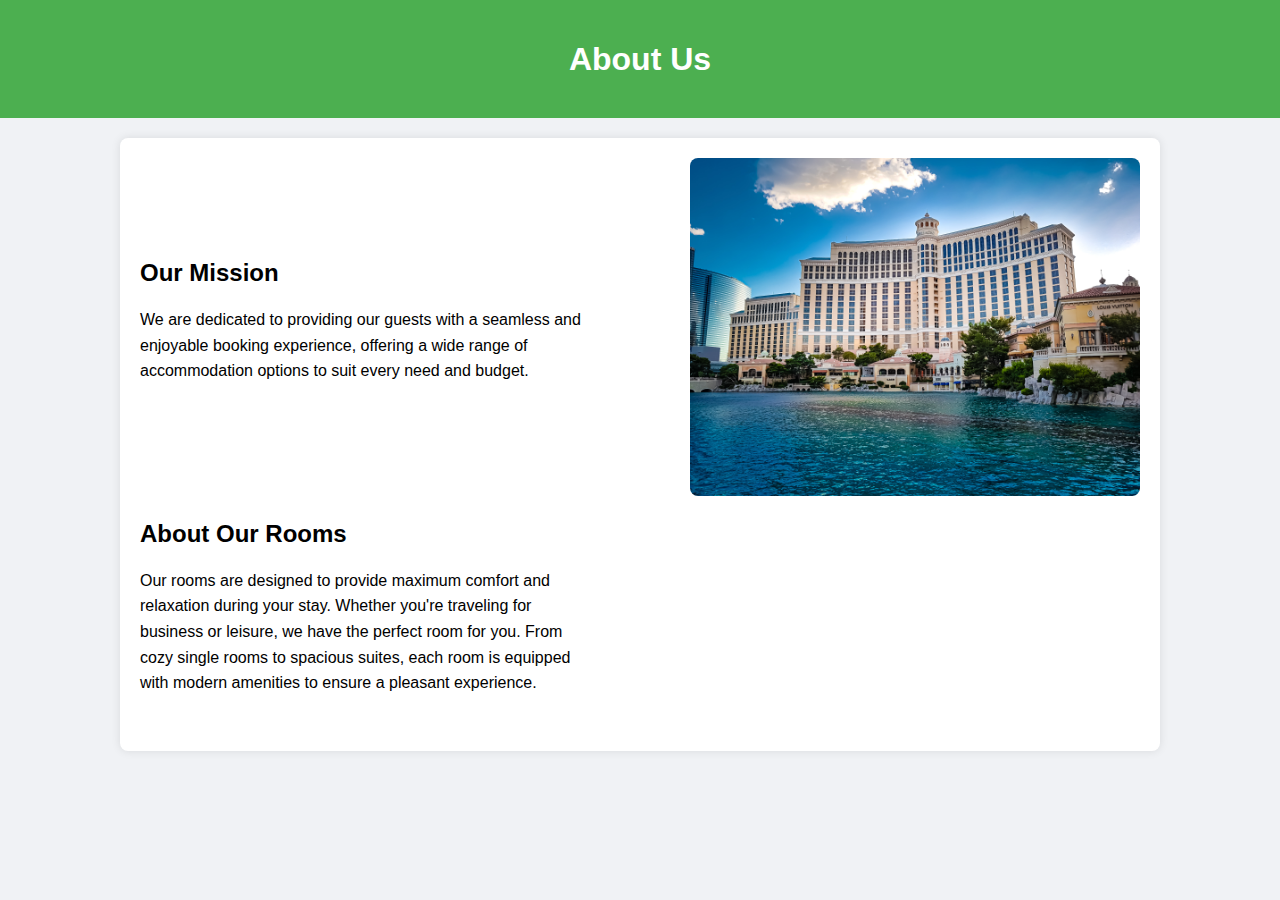
<file: about us.html>
<!DOCTYPE html>
<html lang="en">
<head>
    <meta charset="UTF-8">
    <meta name="viewport" content="width=device-width, initial-scale=1.0">
    <title>About Us - Room Reservation</title>
    <style>
        body {
            font-family: Arial, sans-serif;
            background-color: #f0f2f5;
            margin: 0;
            padding: 0;
        }
        header {
            background-color: #4CAF50;
            color: white;
            padding: 20px;
            text-align: center;
        }
        .container {
            max-width: 1000px;
            margin: 20px auto;
            padding: 20px;
            background-color: #fff;
            border-radius: 8px;
            box-shadow: 0 0 10px rgba(0, 0, 0, 0.1);
            display: flex;
            flex-wrap: wrap;
            justify-content: space-between;
            align-items: center;
        }
        .mission, .rooms {
            width: 45%;
            margin-bottom: 20px;
        }
        .hotel-pic {
            width: 45%;
            margin-left: auto;
            text-align: center;
        }
        .hotel-pic img {
            max-width: 100%;
            height: auto;
            border-radius: 8px;
        }
        h1 {
            text-align: center;
            margin-bottom: 20px;
        }
        p {
            line-height: 1.6;
            margin-bottom: 15px;
        }
        @media (max-width: 768px) {
            .container {
                flex-direction: column;
                align-items: center;
            }
            .mission, .rooms, .hotel-pic {
                width: 100%;
                margin: 0;
            }
        }
    </style>
</head>
<body>
    <header>
        <h1>About Us</h1>
    </header>
    <div class="container">
        <div class="mission">
            <h2>Our Mission</h2>
            <p>We are dedicated to providing our guests with a seamless and enjoyable booking experience, offering a wide range of accommodation options to suit every need and budget.</p>
        </div>
        <div class="hotel-pic">
            <img src="hotel.jpg" alt="Hotel Picture">
        </div>
        <div class="rooms">
            <h2>About Our Rooms</h2>
            <p>Our rooms are designed to provide maximum comfort and relaxation during your stay. Whether you're traveling for business or leisure, we have the perfect room for you. From cozy single rooms to spacious suites, each room is equipped with modern amenities to ensure a pleasant experience.</p>
        </div>
    </div>
</body>
</html>
</file>
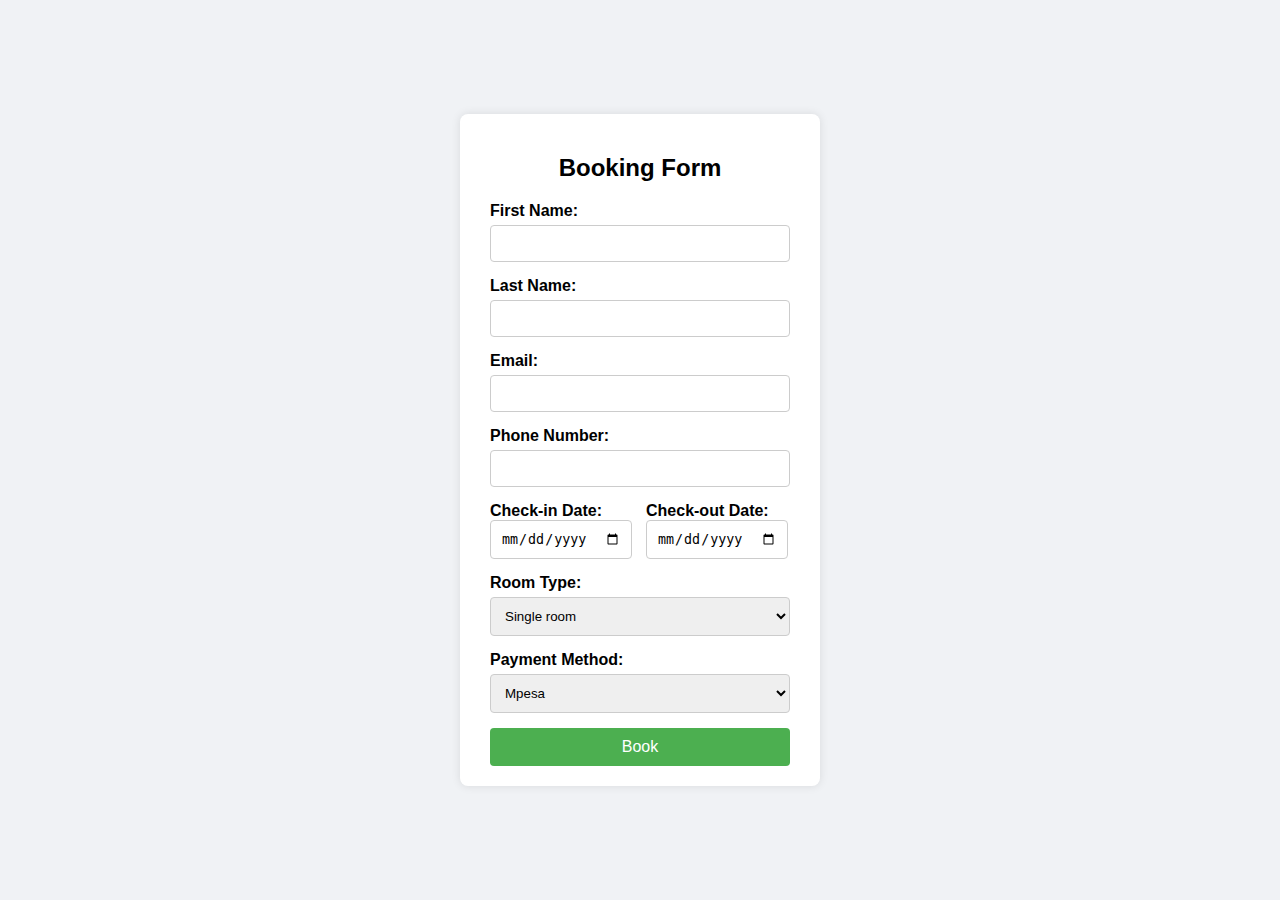
<file: bookings.html>
<!DOCTYPE html>
<html lang="en">
<head>
    <meta charset="UTF-8">
    <meta name="viewport" content="width=device-width, initial-scale=1.0">
    <title>Booking Page</title>
</head>
<body style="font-family: Arial, sans-serif; background-color: #f0f2f5; display: flex; justify-content: center; align-items: center; height: 100vh; margin: 0;">
    <div style="background-color: #fff; padding: 20px 30px; border-radius: 8px; box-shadow: 0 0 10px rgba(0, 0, 0, 0.1); width: 300px;">
        <h2 style="text-align: center; margin-bottom: 20px;">Booking Form</h2>
        <form action="#" method="post" style="display: flex; flex-direction: column;">
            <label for="firstName" style="margin-bottom: 5px; font-weight: bold;">First Name:</label>
            <input type="text" id="firstName" name="firstName" required style="margin-bottom: 15px; padding: 10px; border: 1px solid #ccc; border-radius: 4px;">
            
            <label for="lastName" style="margin-bottom: 5px; font-weight: bold;">Last Name:</label>
            <input type="text" id="lastName" name="lastName" required style="margin-bottom: 15px; padding: 10px; border: 1px solid #ccc; border-radius: 4px;">
            
            <label for="email" style="margin-bottom: 5px; font-weight: bold;">Email:</label>
            <input type="email" id="email" name="email" required style="margin-bottom: 15px; padding: 10px; border: 1px solid #ccc; border-radius: 4px;">
            
            <label for="phone" style="margin-bottom: 5px; font-weight: bold;">Phone Number:</label>
            <input type="tel" id="phone" name="phone" required style="margin-bottom: 15px; padding: 10px; border: 1px solid #ccc; border-radius: 4px;">
            
            <div style="display: flex; justify-content: space-between; margin-bottom: 15px;">
                <div style="width: 48%;">
                    <label for="checkin" style="margin-bottom: 5px; font-weight: bold;">Check-in Date:</label>
                    <input type="date" id="checkin" name="checkin" required style="padding: 10px; border: 1px solid #ccc; border-radius: 4px;">
                </div>
                <div style="width: 48%;">
                    <label for="checkout" style="margin-bottom: 5px; font-weight: bold;">Check-out Date:</label>
                    <input type="date" id="checkout" name="checkout" required style="padding: 10px; border: 1px solid #ccc; border-radius: 4px;">
                </div>
            </div>
            
            <label for="roomType" style="margin-bottom: 5px; font-weight: bold;">Room Type:</label>
            <select id="roomType" name="roomType" required style="margin-bottom: 15px; padding: 10px; border: 1px solid #ccc; border-radius: 4px;">
                <option value="Single room">Single room</option>
                <option value="Deluxe room">Deluxe room</option>
                <option value="Twin room">Twin room</option>
                <option value="Suite room">Suite room</option>
                <option value="Family room">Family room</option>
            </select>
            
            <label for="paymentMethod" style="margin-bottom: 5px; font-weight: bold;">Payment Method:</label>
            <select id="paymentMethod" name="paymentMethod" required style="margin-bottom: 15px; padding: 10px; border: 1px solid #ccc; border-radius: 4px;">
                <option value="Mpesa">Mpesa</option>
                <option value="Paypal">Paypal</option>
                <option value="Card">Card</option>
            </select>
            
            <button type="submit" style="padding: 10px; background-color: #4CAF50; color: white; border: none; border-radius: 4px; cursor: pointer; font-size: 16px;">Book </button>
        </form>
    </div>
</body>
</html>
</file>
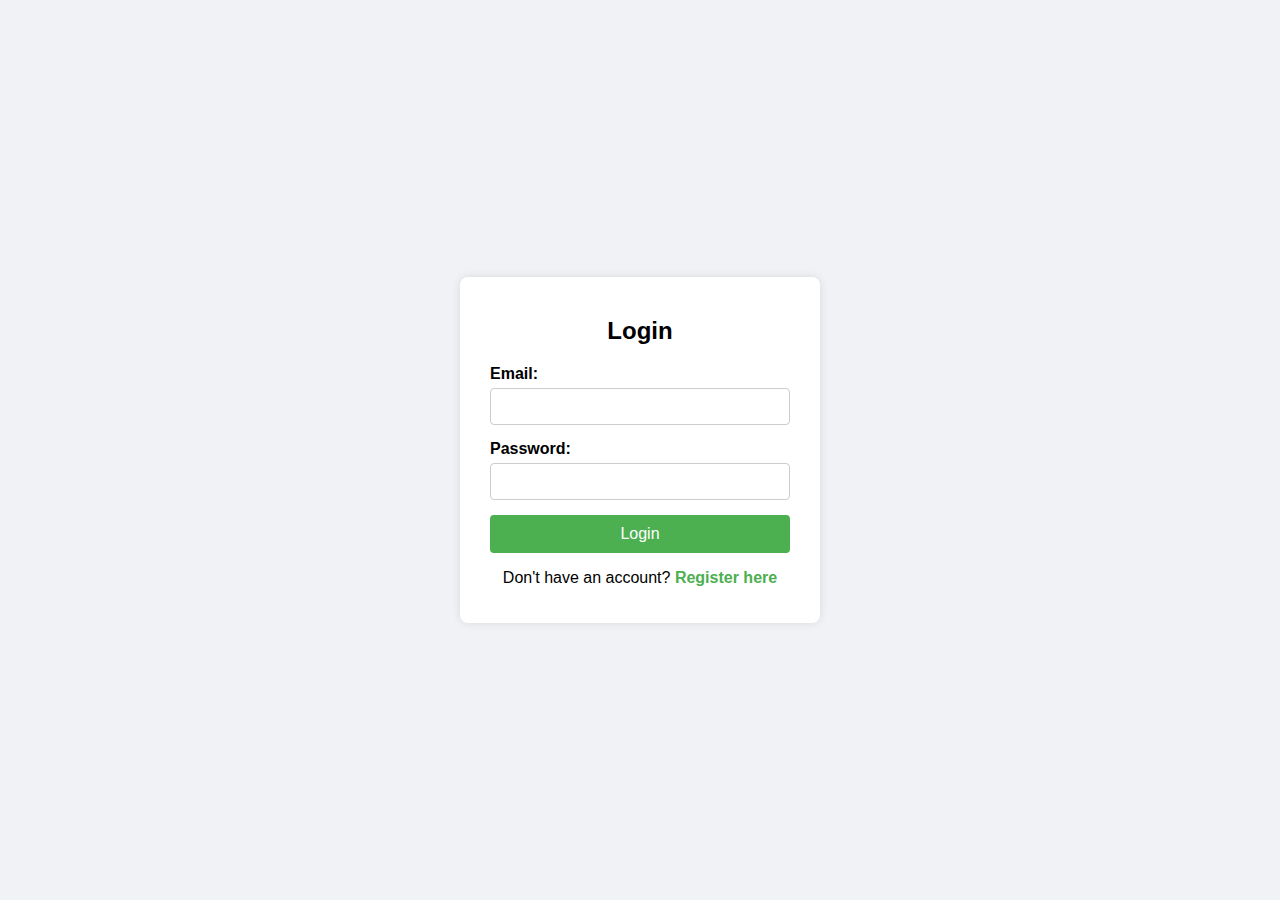
<file: login.html>
<!DOCTYPE html>
<html lang="en">
<head>
    <meta charset="UTF-8">
    <meta name="viewport" content="width=device-width, initial-scale=1.0">
    <title>Login</title>
    <style>
        body {
            font-family: Arial, sans-serif;
            background-color: #f0f2f5;
            display: flex;
            justify-content: center;
            align-items: center;
            height: 100vh;
            margin: 0;
        }

        .login-container {
            background-color: #fff;
            padding: 20px 30px;
            border-radius: 8px;
            box-shadow: 0 0 10px rgba(0, 0, 0, 0.1);
            width: 300px;
        }

        h2 {
            text-align: center;
            margin-bottom: 20px;
        }

        .login-form {
            display: flex;
            flex-direction: column;
        }

        label {
            margin-bottom: 5px;
            font-weight: bold;
        }

        input {
            margin-bottom: 15px;
            padding: 10px;
            border: 1px solid #ccc;
            border-radius: 4px;
        }

        button {
            padding: 10px;
            background-color: #4CAF50;
            color: white;
            border: none;
            border-radius: 4px;
            cursor: pointer;
            font-size: 16px;
        }

        button:hover {
            background-color: #45a049;
        }

        .register-link {
            text-align: center;
            margin-top: 10px;
        }

        .register-link a {
            color: #4CAF50;
            text-decoration: none;
            font-weight: bold;
        }

        .register-link a:hover {
            text-decoration: underline;
        }
    </style>
</head>
<body>
    <div class="login-container">
        <h2>Login</h2>
        <form action="#" method="post" class="login-form">
            <label for="email">Email:</label>
            <input type="email" id="email" name="email" required>
            
            <label for="password">Password:</label>
            <input type="password" id="password" name="password" required>
            
            <button type="submit">Login</button>
        </form>
        <div class="register-link">
            <p>Don't have an account? <a href="register.html">Register here</a></p>
        </div>
</body>
</html>
</file>
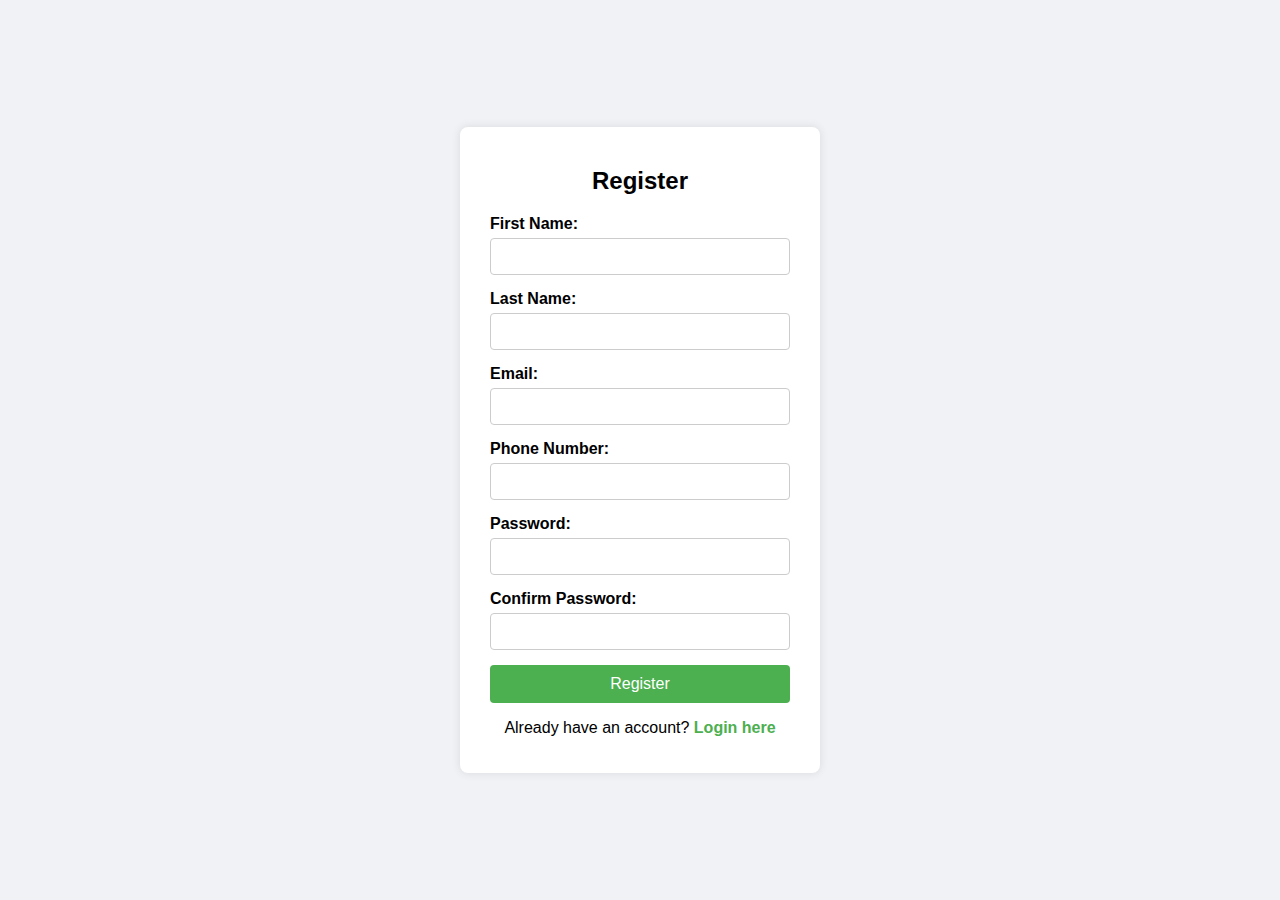
<file: register.html>
<!DOCTYPE html>
<html lang="en">
<head>
    <meta charset="UTF-8">
    <meta name="viewport" content="width=device-width, initial-scale=1.0">
    <title>Register</title>
    <style>
        body {
            font-family: Arial, sans-serif;
            background-color: #f0f2f5;
            display: flex;
            justify-content: center;
            align-items: center;
            height: 100vh;
            margin: 0;
        }

        .register-container {
            background-color: #fff;
            padding: 20px 30px;
            border-radius: 8px;
            box-shadow: 0 0 10px rgba(0, 0, 0, 0.1);
            width: 300px;
        }

        h2 {
            text-align: center;
            margin-bottom: 20px;
        }

        .register-form {
            display: flex;
            flex-direction: column;
        }

        label {
            margin-bottom: 5px;
            font-weight: bold;
        }

        input {
            margin-bottom: 15px;
            padding: 10px;
            border: 1px solid #ccc;
            border-radius: 4px;
        }

        button {
            padding: 10px;
            background-color: #4CAF50;
            color: white;
            border: none;
            border-radius: 4px;
            cursor: pointer;
            font-size: 16px;
        }

        button:hover {
            background-color: #45a049;
        }
        .login-link {
            text-align: center;
            margin-top: 10px;
        }

        .login-link a {
            color: #4CAF50;
            text-decoration: none;
            font-weight: bold;
        }

        .login-link a:hover {
            text-decoration: underline;
        }
    </style>
</head>
<body>
    <div class="register-container">
        <h2>Register</h2>
        <form action="#" method="post" class="register-form">
            <label for="firstName">First Name:</label>
            <input type="text" id="firstName" name="firstName" required>
            
            <label for="lastName">Last Name:</label>
            <input type="text" id="lastName" name="lastName" required>
            
            <label for="email">Email:</label>
            <input type="email" id="email" name="email" required>
            
            <label for="phone">Phone Number:</label>
            <input type="tel" id="phone" name="phone" required>
            
            <label for="password">Password:</label>
            <input type="password" id="password" name="password" required>
            
            <label for="confirmPassword">Confirm Password:</label>
            <input type="password" id="confirmPassword" name="confirmPassword" required>
            
            <button type="submit">Register</button>
        </form>
        <div class="login-link">
            <p>Already have an account? <a href="login.html">Login here</a></p>
        </div>
</body>
</html>
</file>
